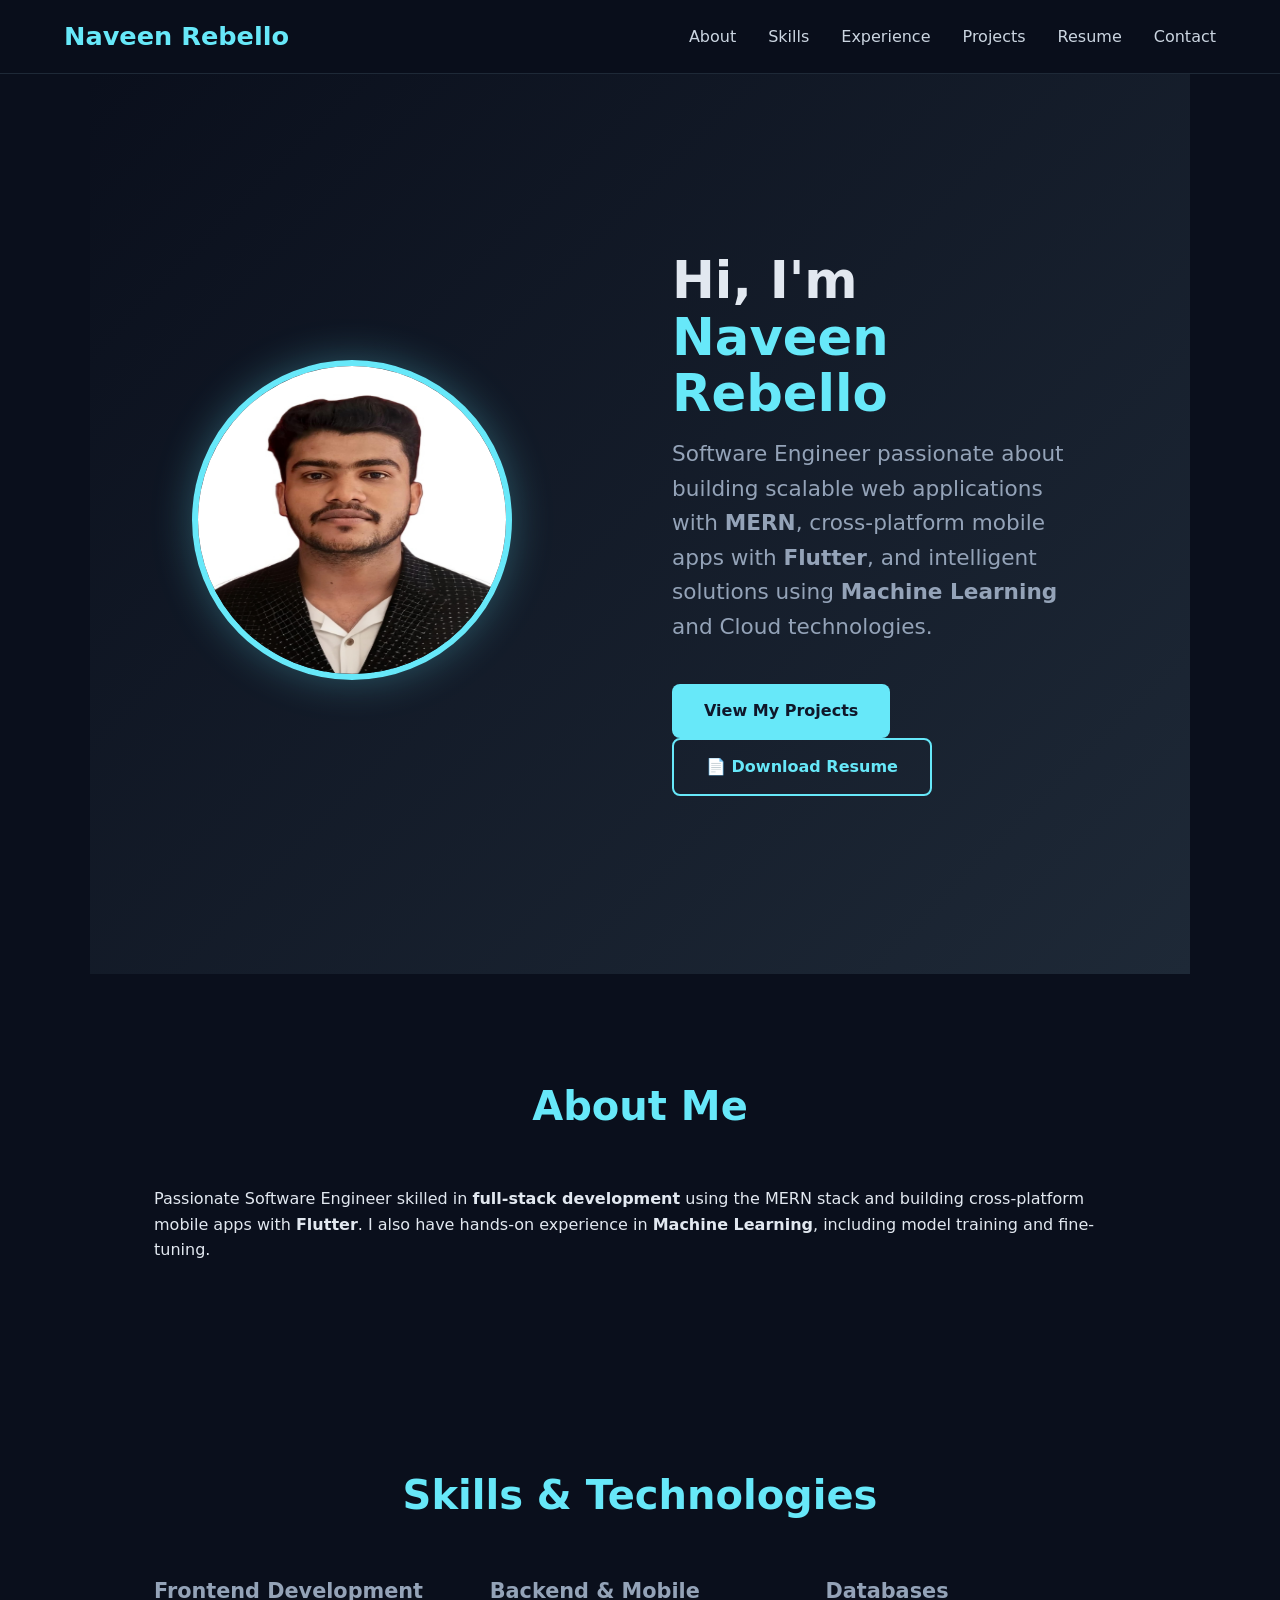
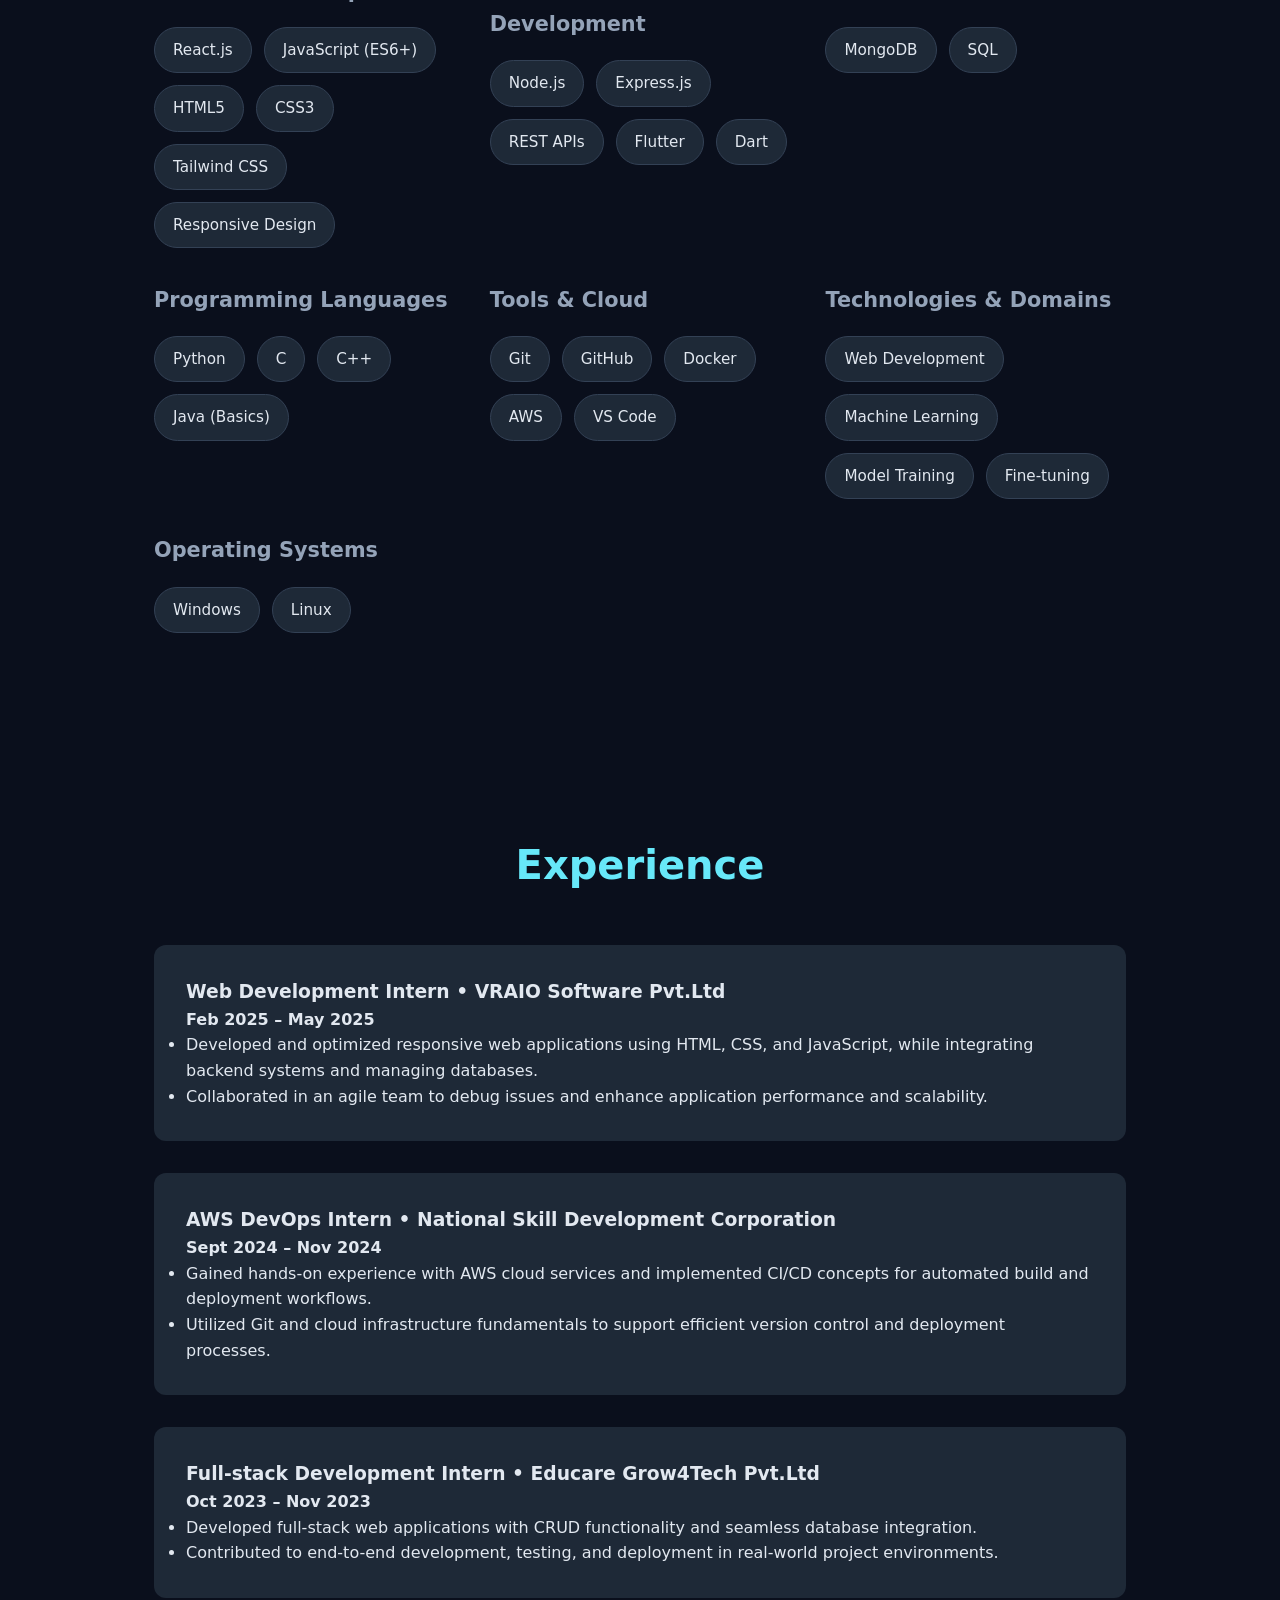
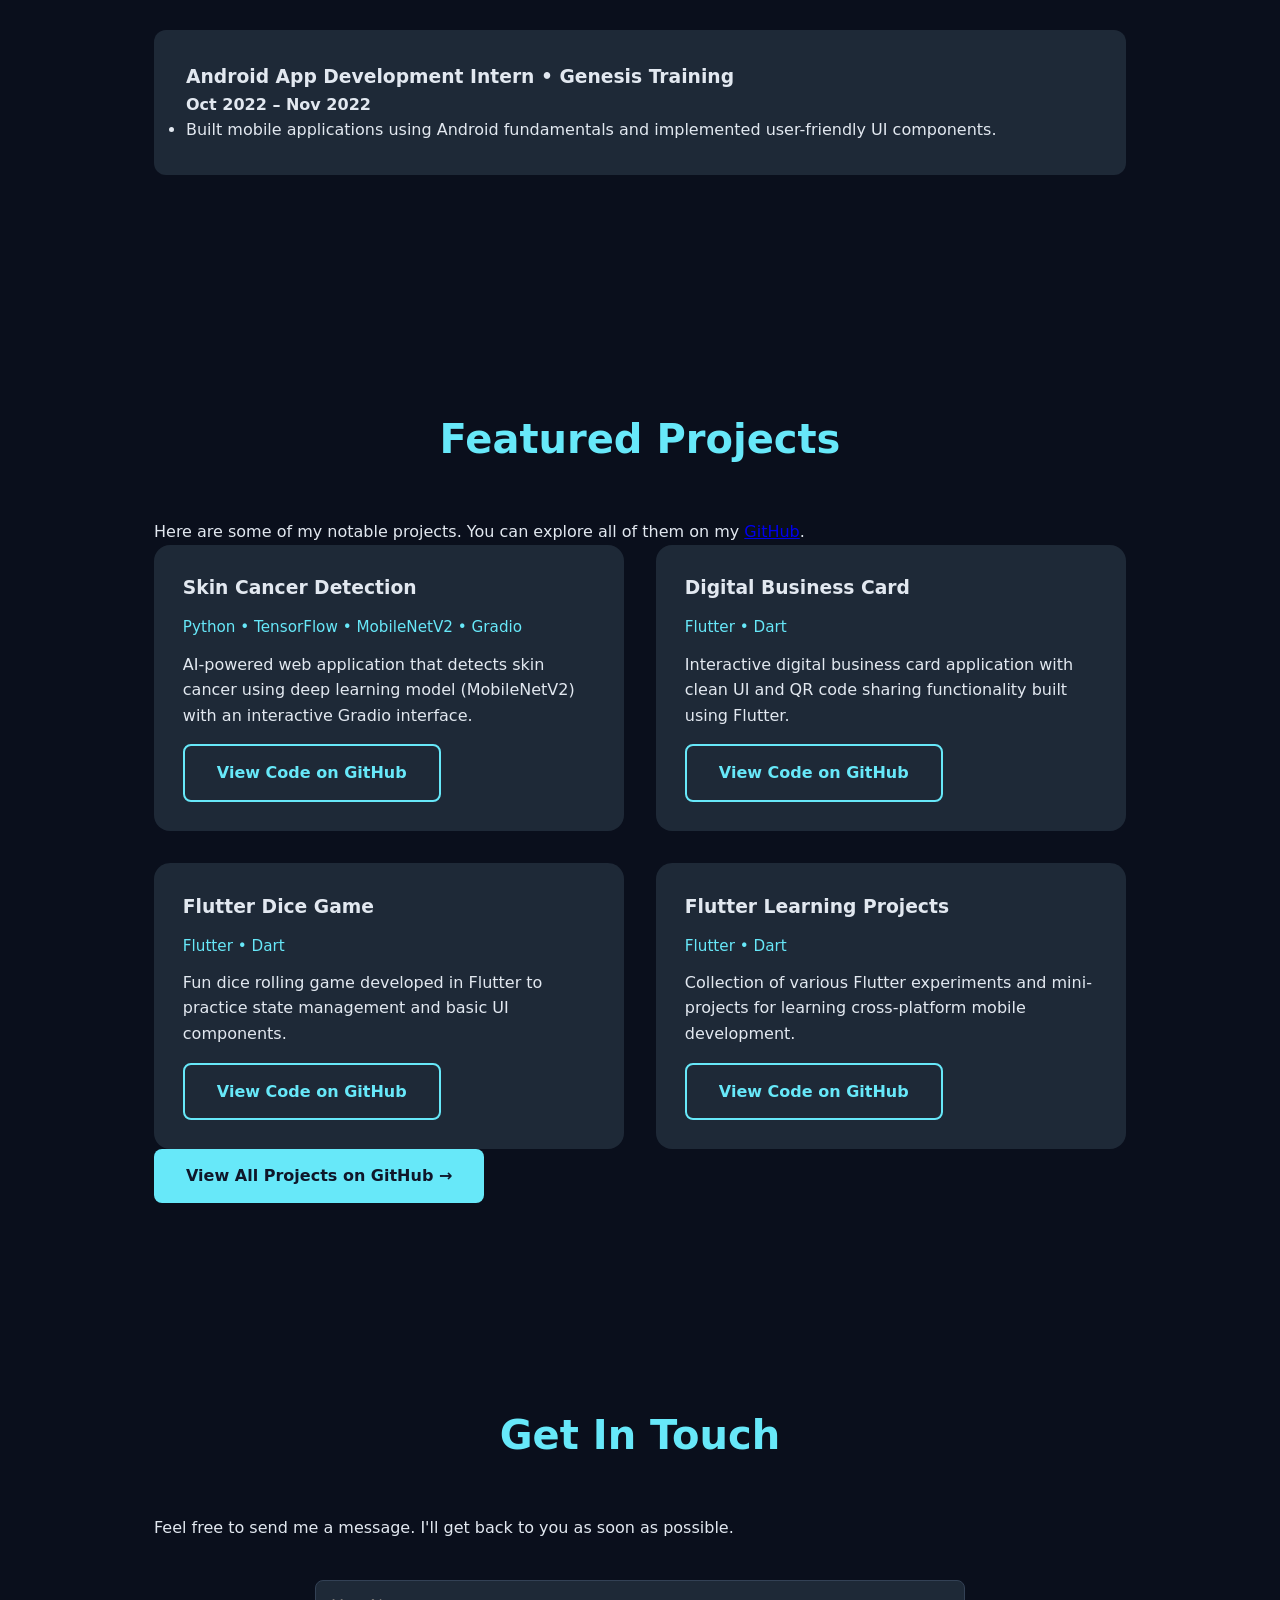
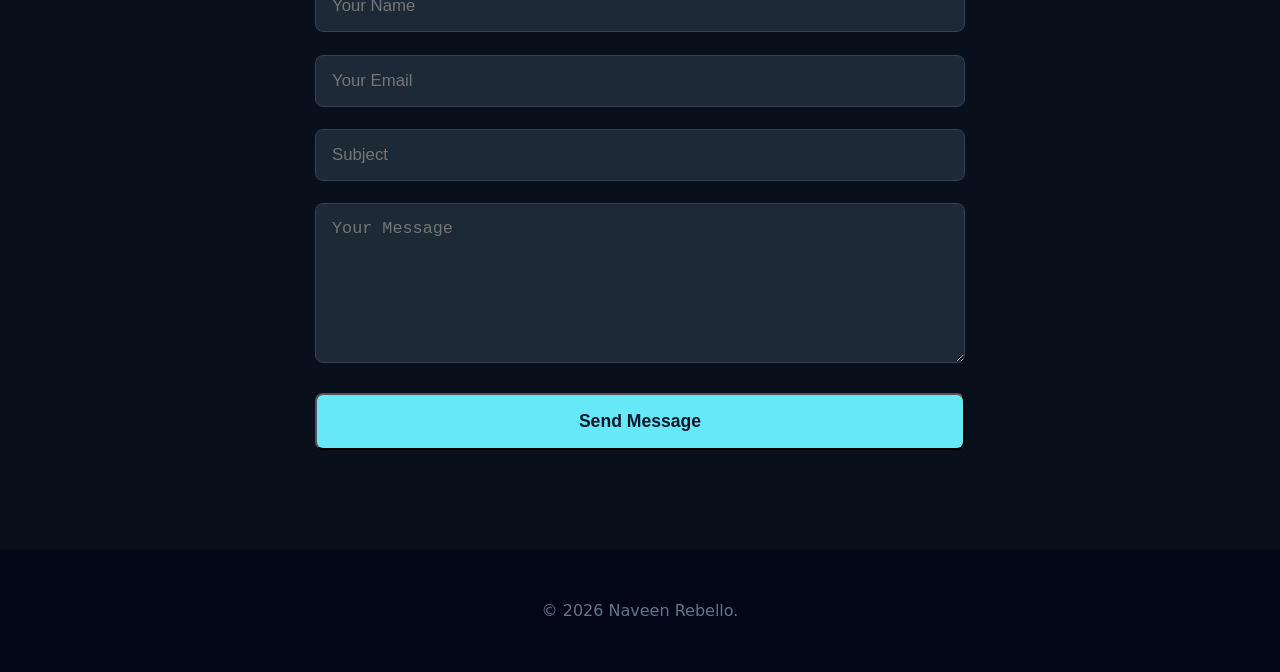
<file: index.html>
<!DOCTYPE html>
<html lang="en">
<head>
    <meta charset="UTF-8">
    <meta name="viewport" content="width=device-width, initial-scale=1.0">
    <title>Naveen Rebello | Software Engineer</title>
    
    <!-- Link to External CSS -->
    <link rel="stylesheet" href="css/style.css">
</head>


<body>
<!-- Test deployment March 28 -->
    <!-- Navbar -->
    <nav>
        <h1>Naveen Rebello</h1> <!--naveen-->
        <div class="nav-links">
        <a href="#about" class="active">About</a>
        <a href="#skills">Skills</a>
        <a href="#experience">Experience</a>
        <a href="#projects">Projects</a>
        <a href="https://raw.githubusercontent.com/naveenrebello/naveenrebello.github.io/main/Naveen_Joseph_Rebello_CV.pdf" 
        target="_blank" 
        download="Naveen_Joseph_Rebello_CV.pdf">
        Resume
    </a>
    <a href="#contact">Contact</a>
</div>
    </nav>

    <!-- Hero Section -->
    <section class="hero">
        <div class="hero-content">
            <!-- Image first for better mobile layout -->
            <div class="hero-image">
                <img src="assets/profile.jpg" alt="Naveen Rebello - Software Engineer">
            </div>

            <div class="hero-text">
                <h1>Hi, I'm <span class="highlight">Naveen Rebello</span></h1>
                <p>Software Engineer passionate about building scalable web applications with <strong>MERN</strong>, 
                cross-platform mobile apps with <strong>Flutter</strong>, and intelligent solutions using 
                <strong>Machine Learning</strong> and Cloud technologies.</p>
                
                <div class="hero-buttons">
                    <a href="#projects" class="btn btn-primary">View My Projects</a>
                    <a href="https://raw.githubusercontent.com/naveenrebello/naveenrebello.github.io/main/Naveen_Joseph_Rebello_CV.pdf" 
                        target="_blank" 
                        download="Naveen_Joseph_Rebello_CV.pdf"
                        class="btn btn-secondary">
                        📄 Download Resume
                    </a>
                </div>
            </div>
        </div>
    </section>

    <!-- About Section -->
    <section id="about">
        <h2>About Me</h2>
        <div class="about-content">
            <p>
                Passionate Software Engineer skilled in <strong>full-stack development</strong> using the MERN stack 
                and building cross-platform mobile apps with <strong>Flutter</strong>. 
                I also have hands-on experience in <strong>Machine Learning</strong>, including model training and fine-tuning.
            </p>
        </div>
    </section>

    <!-- Skills Section -->
    <section id="skills">
        <h2>Skills & Technologies</h2>
        <div class="skills-grid">

            <div class="skill-category">
                <h3>Frontend Development</h3>
                <div class="skill-tags">
                    <span class="skill-tag">React.js</span>
                    <span class="skill-tag">JavaScript (ES6+)</span>
                    <span class="skill-tag">HTML5</span>
                    <span class="skill-tag">CSS3</span>
                    <span class="skill-tag">Tailwind CSS</span>
                    <span class="skill-tag">Responsive Design</span>
                </div>
            </div>

            <div class="skill-category">
                <h3>Backend & Mobile Development</h3>
                <div class="skill-tags">
                    <span class="skill-tag">Node.js</span>
                    <span class="skill-tag">Express.js</span>
                    <span class="skill-tag">REST APIs</span>
                    <span class="skill-tag">Flutter</span>
                    <span class="skill-tag">Dart</span>
                </div>
            </div>

            <div class="skill-category">
                <h3>Databases</h3>
                <div class="skill-tags">
                    <span class="skill-tag">MongoDB</span>
                    <span class="skill-tag">SQL</span>
                </div>
            </div>

            <div class="skill-category">
                <h3>Programming Languages</h3>
                <div class="skill-tags">
                    <span class="skill-tag">Python</span>
                    <span class="skill-tag">C</span>
                    <span class="skill-tag">C++</span>
                    <span class="skill-tag">Java (Basics)</span>
                </div>
            </div>

            <div class="skill-category">
                <h3>Tools & Cloud</h3>
                <div class="skill-tags">
                    <span class="skill-tag">Git</span>
                    <span class="skill-tag">GitHub</span>
                    <span class="skill-tag">Docker</span>
                    <span class="skill-tag">AWS</span>
                    <span class="skill-tag">VS Code</span>
                </div>
            </div>

            <div class="skill-category">
                <h3>Technologies & Domains</h3>
                <div class="skill-tags">
                    <span class="skill-tag">Web Development</span>
                    <span class="skill-tag">Machine Learning</span>
                    <span class="skill-tag">Model Training</span>
                    <span class="skill-tag">Fine-tuning</span>
                </div>
            </div>

            <div class="skill-category">
                <h3>Operating Systems</h3>
                <div class="skill-tags">
                    <span class="skill-tag">Windows</span>
                    <span class="skill-tag">Linux</span>
                </div>
            </div>

        </div>
    </section>

    <!-- Experience Section -->
    <section id="experience">
        <h2>Experience</h2>
        <div class="experience-item">
            <h3>Web Development Intern • VRAIO Software Pvt.Ltd</h3>
            <p><strong>Feb 2025 – May 2025</strong></p>
            <ul>
                <li>Developed and optimized responsive web applications using HTML, CSS, and JavaScript, while integrating backend systems and managing databases.</li>
                <li>Collaborated in an agile team to debug issues and enhance application performance and scalability.</li>
            </ul>
        </div>
        <div class="experience-item">
            <h3>AWS DevOps Intern • National Skill Development Corporation</h3>
            <p><strong>Sept 2024 – Nov 2024</strong></p>
            <ul>
                <li>Gained hands-on experience with AWS cloud services and implemented CI/CD concepts for automated build and deployment workflows.</li>
                <li>Utilized Git and cloud infrastructure fundamentals to support efficient version control and deployment processes.</li>
            </ul>
        </div>
        <div class="experience-item">
            <h3>Full-stack Development Intern • Educare Grow4Tech Pvt.Ltd</h3>
            <p><strong>Oct 2023 – Nov 2023</strong></p>
            <ul>
                <li>Developed full-stack web applications with CRUD functionality and seamless database integration.</li>
                <li>Contributed to end-to-end development, testing, and deployment in real-world project environments.</li>
            </ul>
        </div>
        <div class="experience-item">
            <h3>Android App Development Intern • Genesis Training</h3>
            <p><strong>Oct 2022 – Nov 2022</strong></p>
            <ul>
                <li>Built mobile applications using Android fundamentals and implemented user-friendly UI components.</li>
            </ul>
        </div>
    </section>

    <!-- Projects Section -->
    <section id="projects">
        <h2>Featured Projects</h2>
        <p class="section-subtitle">Here are some of my notable projects. You can explore all of them on my 
            <a href="https://github.com/naveenrebello" target="_blank" rel="noopener">GitHub</a>.
        </p>
        
        <div class="projects-grid">

            <div class="project-card">
                <h3>Skin Cancer Detection</h3>
                <p class="tech-stack">Python • TensorFlow • MobileNetV2 • Gradio</p>
                <p>AI-powered web application that detects skin cancer using deep learning model (MobileNetV2) with an interactive Gradio interface.</p>
                <div class="project-links">
                    <a href="https://github.com/naveenrebello/skin-cancer-detection" 
                       target="_blank" 
                       class="btn btn-secondary">View Code on GitHub</a>
                </div>
            </div>

            <div class="project-card">
                <h3>Digital Business Card</h3>
                <p class="tech-stack">Flutter • Dart</p>
                <p>Interactive digital business card application with clean UI and QR code sharing functionality built using Flutter.</p>
                <div class="project-links">
                    <a href="https://github.com/naveenrebello/business-card" 
                       target="_blank" 
                       class="btn btn-secondary">View Code on GitHub</a>
                </div>
            </div>

            <div class="project-card">
                <h3>Flutter Dice Game</h3>
                <p class="tech-stack">Flutter • Dart</p>
                <p>Fun dice rolling game developed in Flutter to practice state management and basic UI components.</p>
                <div class="project-links">
                    <a href="https://github.com/naveenrebello/flutter_dice-" 
                       target="_blank" 
                       class="btn btn-secondary">View Code on GitHub</a>
                </div>
            </div>

            <div class="project-card">
                <h3>Flutter Learning Projects</h3>
                <p class="tech-stack">Flutter • Dart</p>
                <p>Collection of various Flutter experiments and mini-projects for learning cross-platform mobile development.</p>
                <div class="project-links">
                    <a href="https://github.com/naveenrebello/flutter" 
                       target="_blank" 
                       class="btn btn-secondary">View Code on GitHub</a>
                </div>
            </div>

        </div>

        <div class="view-all-projects">
            <a href="https://github.com/naveenrebello" 
               target="_blank" 
               class="btn btn-primary">View All Projects on GitHub →</a>
        </div>
    </section>

    <!-- Contact Form -->
    <section id="contact">
    <h2>Get In Touch</h2>
    <p class="contact-subtitle">Feel free to send me a message. I'll get back to you as soon as possible.</p>
    
    <form action="https://formsubmit.co/naveenrebello07@gmail.com" method="POST" class="contact-form">
        
        <div class="form-group">
            <input type="text" name="name" placeholder="Your Name" required>
        </div>
        
        <div class="form-group">
            <input type="email" name="email" placeholder="Your Email" required>
        </div>
        
        <div class="form-group">
            <input type="text" name="subject" placeholder="Subject" required>
        </div>
        
        <div class="form-group">
            <textarea name="message" rows="6" placeholder="Your Message" required></textarea>
        </div>

        <!-- Hidden fields -->
        <input type="hidden" name="_subject" value="New Message from Portfolio!">
        <input type="hidden" name="_captcha" value="false">
        <input type="hidden" name="_next" value="https://naveenrebello.github.io/thank-you.html">
        <input type="hidden" name="_autoresponse" value="Thank you! I have received your message and will reply soon.">
        
        <!-- Anti-spam honeypot -->
        <input type="text" name="_honey" style="display:none;" aria-hidden="true">

        <button type="submit" class="btn btn-primary">Send Message</button>
    </form>
    </section>

    <!-- Footer -->
    <footer>
        <p>&copy; 2026 Naveen Rebello.</p>
    </footer>

    <!-- Link to External JavaScript -->
    <script src="js/script.js"></script>
</body>
</html>
</file>
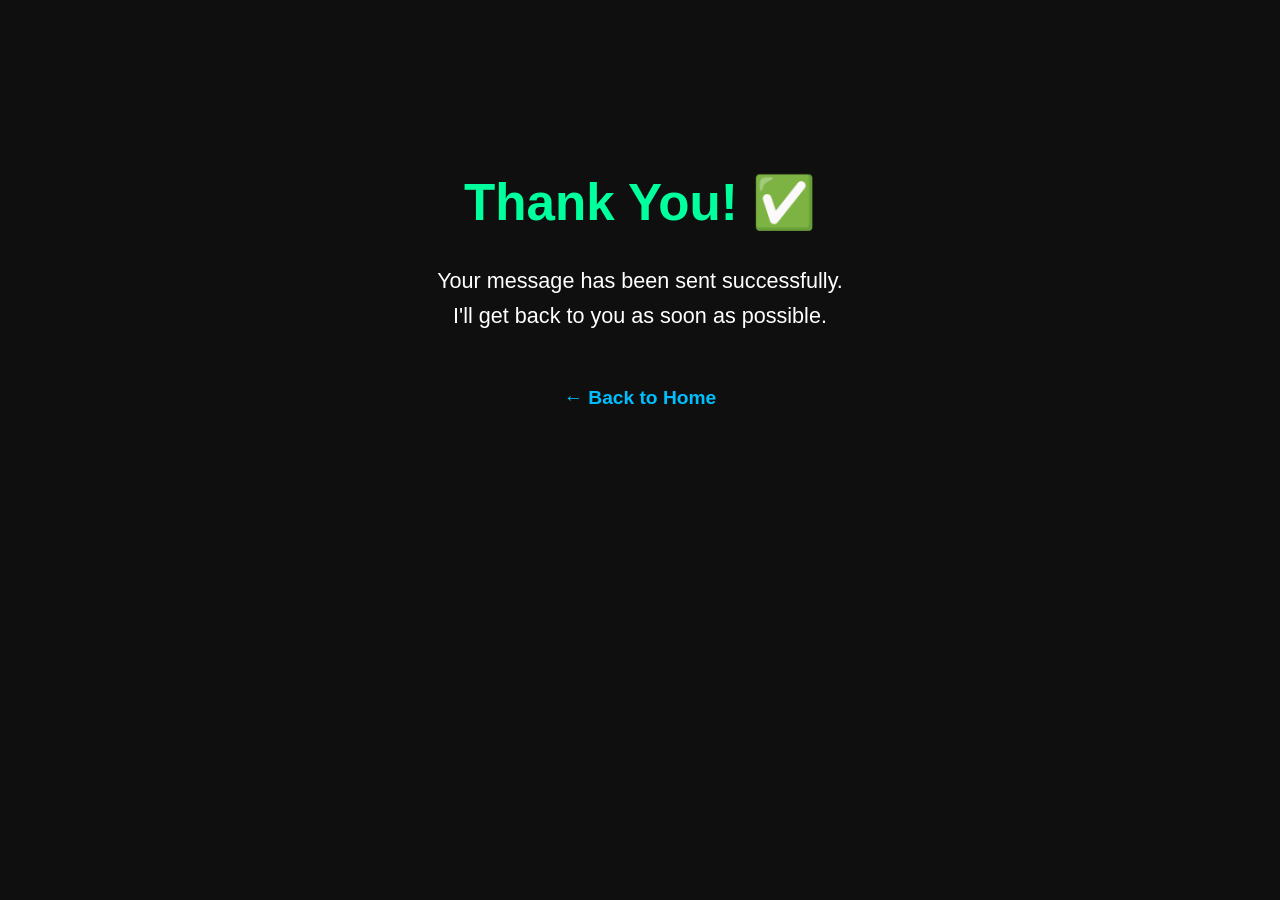
<file: thank-you.html>
<!DOCTYPE html>
<html lang="en">
<head>
    <meta charset="UTF-8">
    <meta name="viewport" content="width=device-width, initial-scale=1.0">
    <title>Thank You | Naveen Rebello</title>
    <style>
        body {
            font-family: 'Segoe UI', Arial, sans-serif;
            text-align: center;
            padding: 120px 20px;
            background: #0f0f0f;
            color: #ffffff;
            line-height: 1.6;
        }
        h1 { 
            font-size: 3.2rem; 
            margin-bottom: 20px;
            color: #00ff9d;
        }
        p { 
            font-size: 1.35rem; 
            max-width: 650px; 
            margin: 0 auto 50px; 
        }
        a {
            color: #00bfff;
            text-decoration: none;
            font-weight: 600;
            font-size: 1.2rem;
        }
        a:hover { text-decoration: underline; }
    </style>
</head>
<body>
    <h1>Thank You! ✅</h1>
    <p>Your message has been sent successfully.<br>I'll get back to you as soon as possible.</p>
    <a href="https://naveenrebello.github.io">← Back to Home</a>
</body>
</html>
</file>
<file: css/style.css>
* {
    margin: 0;
    padding: 0;
    box-sizing: border-box;
}

body {
    font-family: 'Segoe UI', system-ui, sans-serif;
    background: #0a0f1c;
    color: #e2e8f0;
    line-height: 1.6;
}

/* Navbar */
nav {
    position: sticky;
    top: 0;
    background: rgba(10, 15, 28, 0.95);
    backdrop-filter: blur(10px);
    z-index: 1000;
    padding: 1rem 5%;
    display: flex;
    justify-content: space-between;
    align-items: center;
    border-bottom: 1px solid #1e2937;
}

nav h1 {
    font-size: 1.6rem;
    color: #67e8f9;
}

.nav-links {
    display: flex;
    gap: 2rem;
}

.nav-links a {
    color: #cbd5e1;
    text-decoration: none;
    font-weight: 500;
    transition: color 0.3s;
}

.nav-links a:hover,
.nav-links a.active {
    color: #67e8f9;
}

/* Hero */
.hero {
    min-height: 100vh;
    display: flex;
    align-items: center;
    padding: 0 8%;
    background: linear-gradient(135deg, #0a0f1c 0%, #1e2937 100%);
}

.hero-content {
    display: grid;
    grid-template-columns: 1fr 1fr;
    gap: 4rem;
    align-items: center;
    max-width: 1200px;
    margin: 0 auto;
    width: 100%;
}

.hero-text h1 {
    font-size: 3.2rem;
    line-height: 1.1;
    margin-bottom: 1rem;
}

.highlight {
    color: #67e8f9;
}

.hero-text p {
    font-size: 1.35rem;
    color: #94a3b8;
    margin-bottom: 2.5rem;
}

.btn {
    display: inline-block;
    padding: 14px 32px;
    margin-right: 12px;
    border-radius: 8px;
    text-decoration: none;
    font-weight: 600;
    transition: all 0.3s;
}

.btn-primary {
    background: #67e8f9;
    color: #0f172a;
}

.btn-primary:hover {
    background: #22d3ee;
    transform: translateY(-4px);
}

.btn-secondary {
    background: transparent;
    color: #67e8f9;
    border: 2px solid #67e8f9;
}

.btn-secondary:hover {
    background: #67e8f9;
    color: #0f172a;
}

.hero-image img {
    width: 320px;
    height: 320px;
    border-radius: 50%;
    border: 6px solid #67e8f9;
    box-shadow: 0 0 40px rgba(103, 232, 249, 0.3);
    transition: transform 0.4s;
}

.hero-image img:hover {
    transform: scale(1.05);
}

/* Sections */
section {
    padding: 100px 5%;
    max-width: 1100px;
    margin: 0 auto;
}

h2 {
    font-size: 2.5rem;
    margin-bottom: 3rem;
    text-align: center;
    color: #67e8f9;
}

/* Skills - Improved Responsive */
.skills-grid {
    display: grid;
    grid-template-columns: repeat(auto-fit, minmax(300px, 1fr));
    gap: 2.2rem;
}

.skill-category h3 {
    color: #94a3b8;
    margin-bottom: 1.2rem;
    font-size: 1.3rem;
}

.skill-tags {
    display: flex;
    flex-wrap: wrap;
    gap: 12px;
}

.skill-tag {
    background: #1e2937;
    padding: 10px 18px;
    border-radius: 50px;
    font-size: 0.95rem;
    transition: all 0.3s;
    border: 1px solid #334155;
}

.skill-tag:hover {
    background: #67e8f9;
    color: #0f172a;
    transform: translateY(-3px);
}

/* Projects - Improved Responsive */
.projects-grid {
    display: grid;
    grid-template-columns: repeat(auto-fit, minmax(320px, 1fr));
    gap: 2rem;
}

.project-card {
    background: #1e2937;
    border-radius: 16px;
    padding: 1.8rem;
    transition: all 0.4s ease;
    height: 100%;
    display: flex;
    flex-direction: column;
}

.project-card:hover {
    transform: translateY(-12px);
    box-shadow: 0 20px 25px -5px rgba(103, 232, 249, 0.15);
}

.tech-stack {
    color: #67e8f9;
    margin: 12px 0;
    font-size: 0.95rem;
}

.project-links {
    margin-top: auto;
    padding-top: 1rem;
}

/* Experience */
.experience-item {
    background: #1e2937;
    padding: 2rem;
    border-radius: 12px;
    margin-bottom: 2rem;
}

/* Contact Form - Cleaner Look */
.contact-form {
    max-width: 650px;
    margin: 2.5rem auto 0;
}

.form-group {
    margin-bottom: 1.4rem;
}

.form-group input,
.form-group textarea {
    width: 100%;
    padding: 15px 16px;
    background: #1e2937;
    border: 1px solid #334155;
    border-radius: 8px;
    color: #e2e8f0;
    font-size: 1.05rem;
}

.form-group textarea {
    resize: vertical;
    min-height: 160px;
}

#contact button {
    width: 100%;
    padding: 16px;
    font-size: 1.1rem;
}

/* Footer */
footer {
    text-align: center;
    padding: 3rem 5%;
    background: #020617;
    color: #64748b;
}

/* ===================== RESPONSIVE ===================== */
@media (max-width: 968px) {
    .hero-content {
        grid-template-columns: 1fr;
        text-align: center;
        gap: 3rem;
    }
    
    .hero-image img {
        width: 260px;
        height: 260px;
    }
    
    .nav-links {
        gap: 1.5rem;
    }
}

@media (max-width: 768px) {
    section {
        padding: 80px 5%;
    }
    
    h2 {
        font-size: 2.2rem;
    }
    
    .skills-grid {
        grid-template-columns: 1fr;        /* Stack on mobile */
        gap: 2.5rem;
    }
    
    .projects-grid {
        grid-template-columns: 1fr;
        gap: 1.8rem;
    }
    
    .project-card {
        padding: 1.5rem;
    }
    
    .hero-text h1 {
        font-size: 2.6rem;
    }
}
</file>
